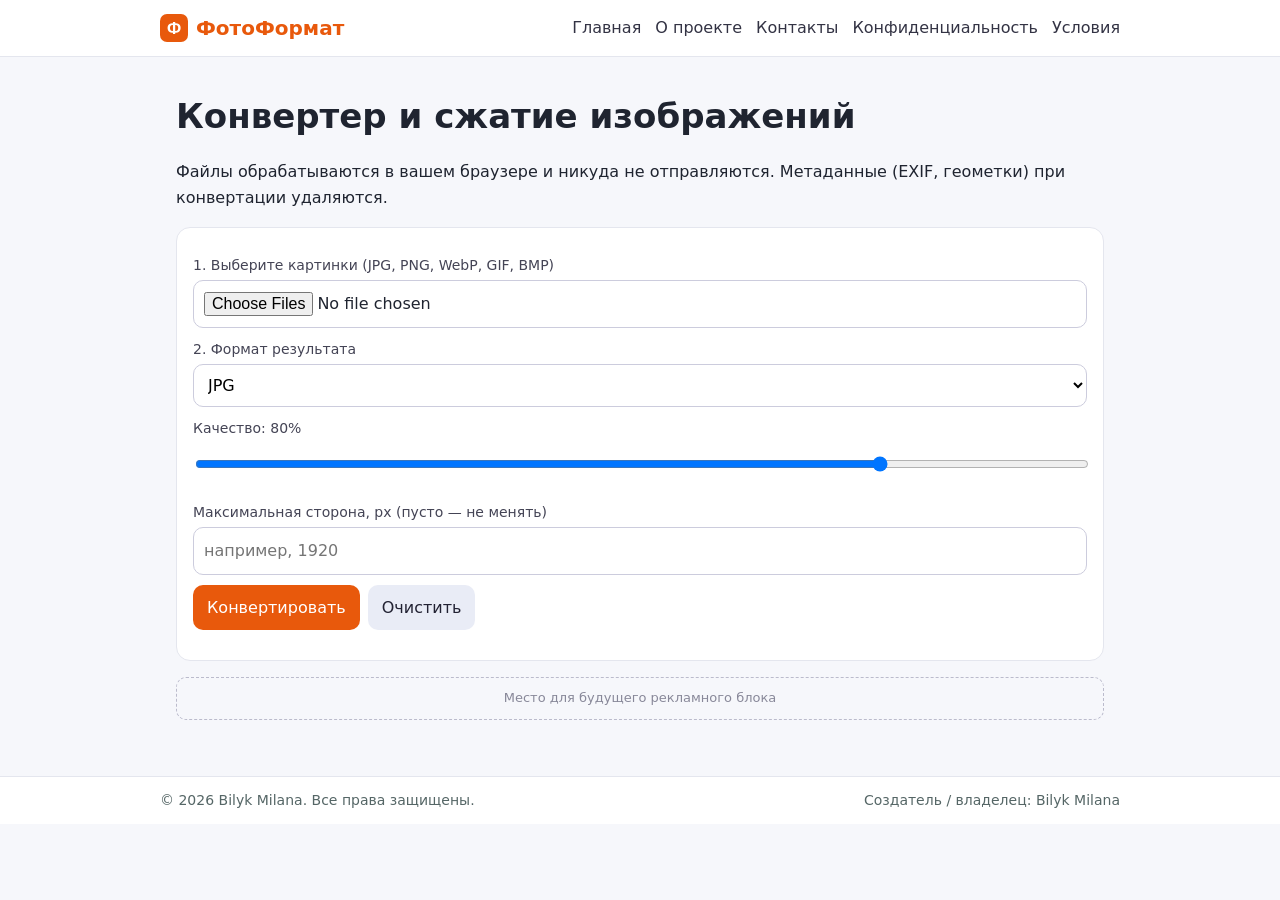
<file: index.html>
<!doctype html><html lang="ru"><head><meta charset="utf-8"><meta name="viewport" content="width=device-width,initial-scale=1">
<title>ФотоФормат — конвертер и сжатие изображений JPG, PNG, WebP онлайн</title><meta name="description" content="Бесплатно конвертируйте и сжимайте картинки: JPG, PNG, WebP, изменение размера, пакетная обработка. Файлы не покидают ваш браузер."><link rel="icon" href="/favicon.svg" type="image/svg+xml"><link rel="stylesheet" href="/style.css">
<meta property="og:title" content="ФотоФормат — конвертер и сжатие изображений JPG, PNG, WebP онлайн"><meta property="og:description" content="Бесплатно конвертируйте и сжимайте картинки: JPG, PNG, WebP, изменение размера, пакетная обработка. Файлы не покидают ваш браузер."><meta property="og:type" content="website"><meta property="og:locale" content="ru_RU"><meta property="og:site_name" content="ФотоФормат">
<meta name="author" content="Bilyk Milana"><meta name="copyright" content="© 2026 Bilyk Milana"></head><body>
<header><div class="w"><a class="logo" href="/"><svg width="28" height="28" viewBox="0 0 32 32"><rect width="32" height="32" rx="8" fill="var(--a)"/><text x="16" y="23" font-size="19" text-anchor="middle" fill="#fff" font-family="sans-serif" font-weight="700">Ф</text></svg>ФотоФормат</a><nav><a href="/">Главная</a><a href="/about.html">О проекте</a><a href="/contacts.html">Контакты</a><a href="/privacy.html">Конфиденциальность</a><a href="/terms.html">Условия</a></nav></div></header>
<main><h1>Конвертер и сжатие изображений</h1><p>Файлы обрабатываются в вашем браузере и никуда не отправляются. Метаданные (EXIF, геометки) при конвертации удаляются.</p><section class="card"><label for="f">1. Выберите картинки (JPG, PNG, WebP, GIF, BMP)</label><input id="f" type="file" accept="image/jpeg,image/png,image/webp,image/gif,image/bmp" multiple><label for="fmt">2. Формат результата</label><select id="fmt"><option value="image/jpeg">JPG</option><option value="image/png">PNG (качество не влияет)</option><option value="image/webp">WebP</option></select><label for="q">Качество: <span id="qv">80%</span></label><input id="q" type="range" min="10" max="100" value="80"><label for="mx">Максимальная сторона, px (пусто — не менять)</label><input id="mx" type="number" min="16" max="8000" inputmode="numeric" placeholder="например, 1920"><div class="btns"><button id="go">Конвертировать</button><button class="alt" id="zip" style="display:none">Скачать всё в ZIP</button><button class="alt" id="clr">Очистить</button></div><p id="msg" class="note"></p><div id="list" style="overflow-x:auto"></div></section><div class="slot">Место для будущего рекламного блока</div></main>
<footer><div class="w"><span>© 2026 Bilyk Milana. Все права защищены.</span><span>Создатель / владелец: Bilyk Milana</span></div></footer><script src="/app.js"></script></body></html>
</file>
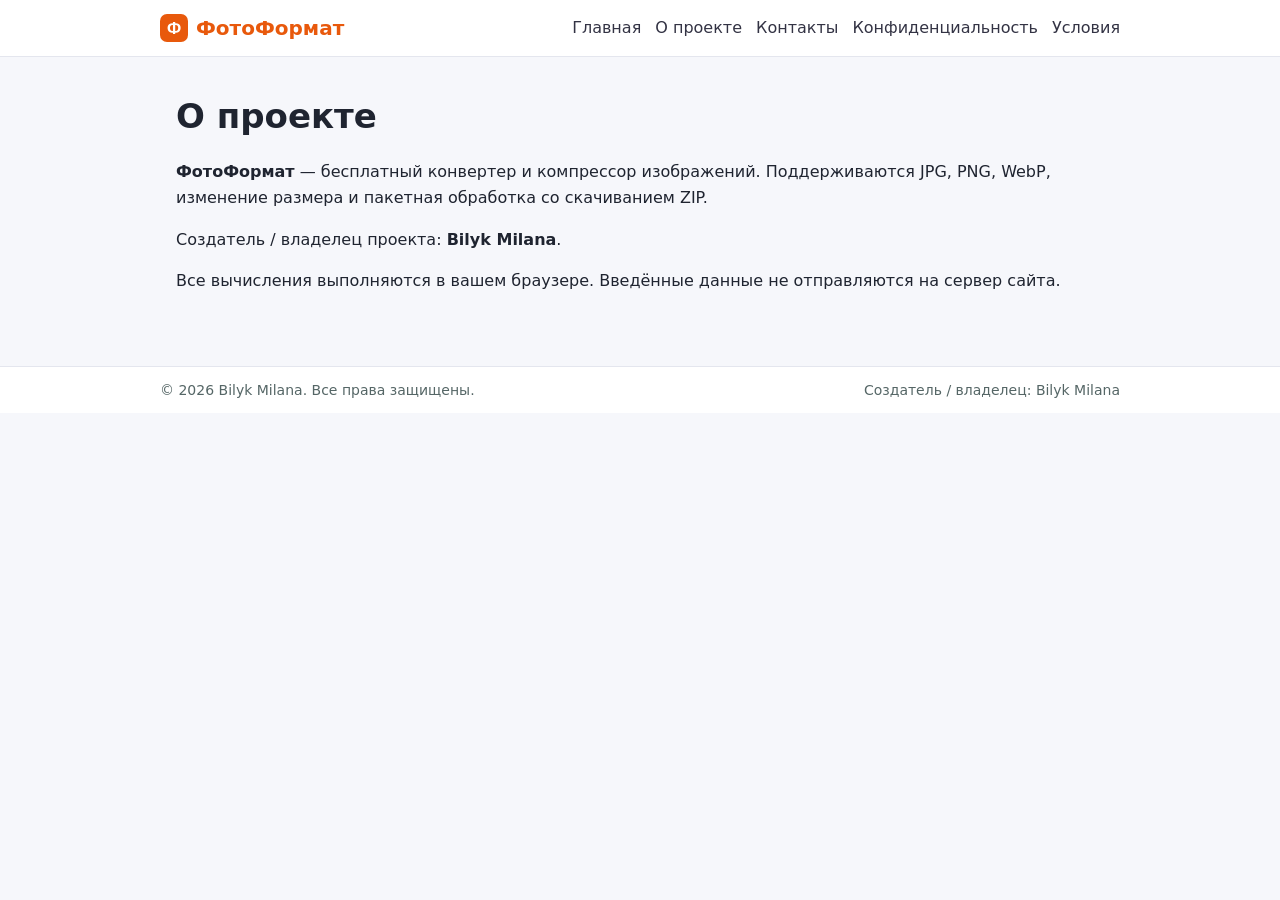
<file: about.html>
<!doctype html><html lang="ru"><head><meta charset="utf-8"><meta name="viewport" content="width=device-width,initial-scale=1">
<title>О проекте — ФотоФормат</title><meta name="description" content="Бесплатно конвертируйте и сжимайте картинки: JPG, PNG, WebP, изменение размера, пакетная обработка. Файлы не покидают ваш браузер."><link rel="icon" href="/favicon.svg" type="image/svg+xml"><link rel="stylesheet" href="/style.css">
<meta property="og:title" content="О проекте — ФотоФормат"><meta property="og:description" content="Бесплатно конвертируйте и сжимайте картинки: JPG, PNG, WebP, изменение размера, пакетная обработка. Файлы не покидают ваш браузер."><meta property="og:type" content="website"><meta property="og:locale" content="ru_RU"><meta property="og:site_name" content="ФотоФормат">
<meta name="author" content="Bilyk Milana"><meta name="copyright" content="© 2026 Bilyk Milana"></head><body>
<header><div class="w"><a class="logo" href="/"><svg width="28" height="28" viewBox="0 0 32 32"><rect width="32" height="32" rx="8" fill="var(--a)"/><text x="16" y="23" font-size="19" text-anchor="middle" fill="#fff" font-family="sans-serif" font-weight="700">Ф</text></svg>ФотоФормат</a><nav><a href="/">Главная</a><a href="/about.html">О проекте</a><a href="/contacts.html">Контакты</a><a href="/privacy.html">Конфиденциальность</a><a href="/terms.html">Условия</a></nav></div></header>
<main><h1>О проекте</h1><p><b>ФотоФормат</b> — бесплатный конвертер и компрессор изображений. Поддерживаются JPG, PNG, WebP, изменение размера и пакетная обработка со скачиванием ZIP.</p><p>Создатель / владелец проекта: <b>Bilyk Milana</b>.</p><p>Все вычисления выполняются в вашем браузере. Введённые данные не отправляются на сервер сайта.</p></main>
<footer><div class="w"><span>© 2026 Bilyk Milana. Все права защищены.</span><span>Создатель / владелец: Bilyk Milana</span></div></footer></body></html>
</file>
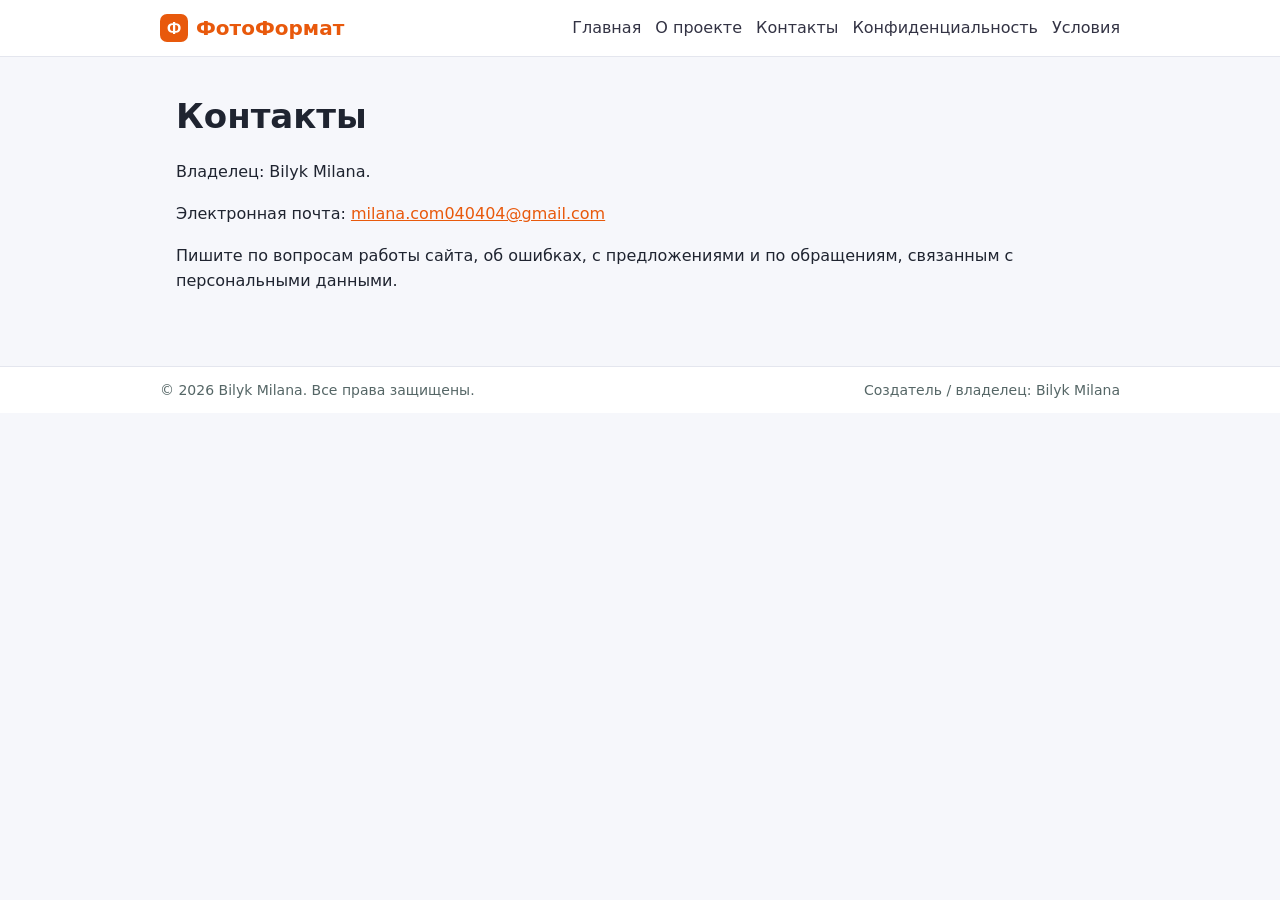
<file: contacts.html>
<!doctype html><html lang="ru"><head><meta charset="utf-8"><meta name="viewport" content="width=device-width,initial-scale=1">
<title>Контакты — ФотоФормат</title><meta name="description" content="Бесплатно конвертируйте и сжимайте картинки: JPG, PNG, WebP, изменение размера, пакетная обработка. Файлы не покидают ваш браузер."><link rel="icon" href="/favicon.svg" type="image/svg+xml"><link rel="stylesheet" href="/style.css">
<meta property="og:title" content="Контакты — ФотоФормат"><meta property="og:description" content="Бесплатно конвертируйте и сжимайте картинки: JPG, PNG, WebP, изменение размера, пакетная обработка. Файлы не покидают ваш браузер."><meta property="og:type" content="website"><meta property="og:locale" content="ru_RU"><meta property="og:site_name" content="ФотоФормат">
<meta name="author" content="Bilyk Milana"><meta name="copyright" content="© 2026 Bilyk Milana"></head><body>
<header><div class="w"><a class="logo" href="/"><svg width="28" height="28" viewBox="0 0 32 32"><rect width="32" height="32" rx="8" fill="var(--a)"/><text x="16" y="23" font-size="19" text-anchor="middle" fill="#fff" font-family="sans-serif" font-weight="700">Ф</text></svg>ФотоФормат</a><nav><a href="/">Главная</a><a href="/about.html">О проекте</a><a href="/contacts.html">Контакты</a><a href="/privacy.html">Конфиденциальность</a><a href="/terms.html">Условия</a></nav></div></header>
<main><h1>Контакты</h1><p>Владелец: Bilyk Milana.</p><p>Электронная почта: <a href="mailto:milana.com040404@gmail.com">milana.com040404@gmail.com</a></p><p>Пишите по вопросам работы сайта, об ошибках, с предложениями и по обращениям, связанным с персональными данными.</p></main>
<footer><div class="w"><span>© 2026 Bilyk Milana. Все права защищены.</span><span>Создатель / владелец: Bilyk Milana</span></div></footer></body></html>
</file>
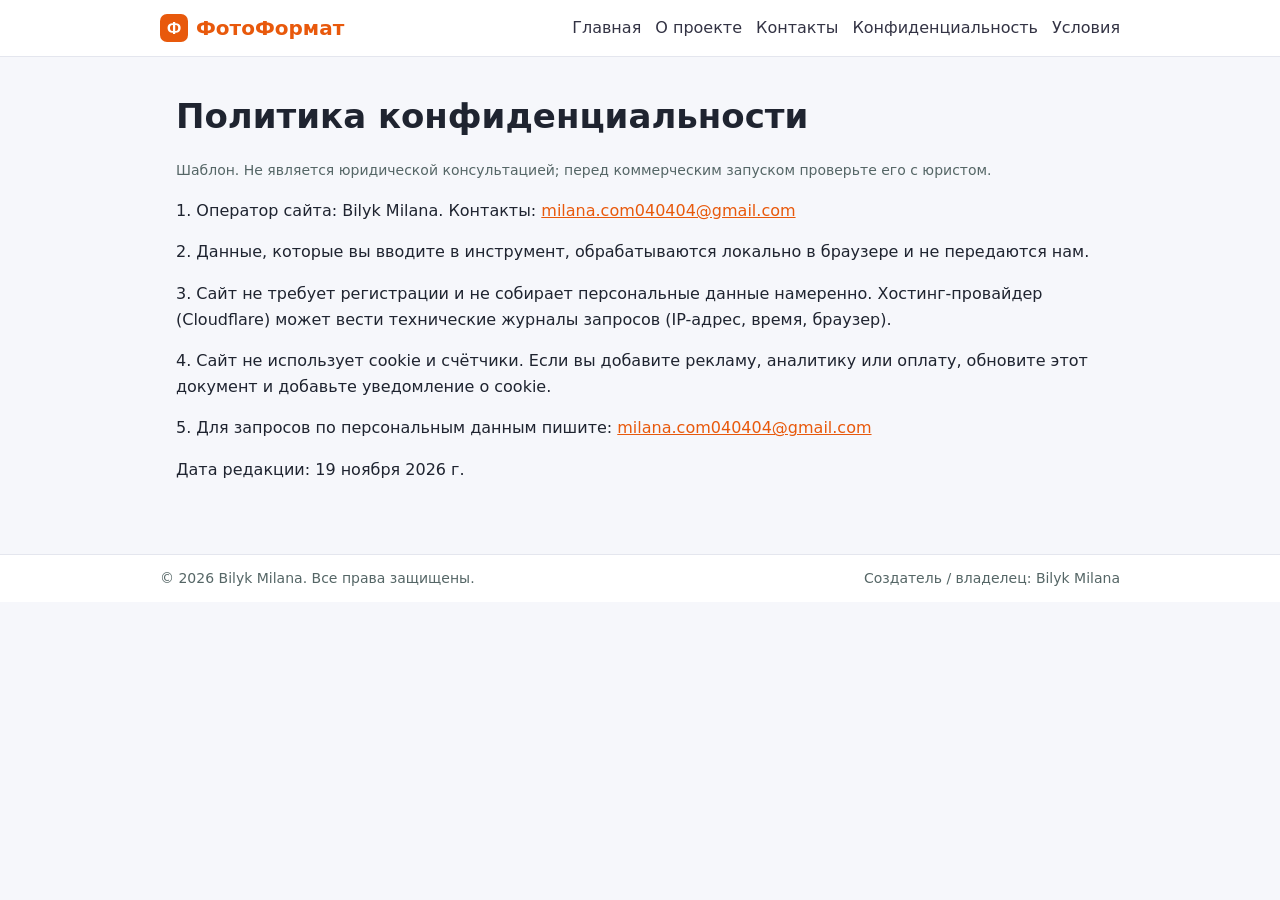
<file: privacy.html>
<!doctype html><html lang="ru"><head><meta charset="utf-8"><meta name="viewport" content="width=device-width,initial-scale=1">
<title>Политика конфиденциальности — ФотоФормат</title><meta name="description" content="Бесплатно конвертируйте и сжимайте картинки: JPG, PNG, WebP, изменение размера, пакетная обработка. Файлы не покидают ваш браузер."><link rel="icon" href="/favicon.svg" type="image/svg+xml"><link rel="stylesheet" href="/style.css">
<meta property="og:title" content="Политика конфиденциальности — ФотоФормат"><meta property="og:description" content="Бесплатно конвертируйте и сжимайте картинки: JPG, PNG, WebP, изменение размера, пакетная обработка. Файлы не покидают ваш браузер."><meta property="og:type" content="website"><meta property="og:locale" content="ru_RU"><meta property="og:site_name" content="ФотоФормат">
<meta name="author" content="Bilyk Milana"><meta name="copyright" content="© 2026 Bilyk Milana"></head><body>
<header><div class="w"><a class="logo" href="/"><svg width="28" height="28" viewBox="0 0 32 32"><rect width="32" height="32" rx="8" fill="var(--a)"/><text x="16" y="23" font-size="19" text-anchor="middle" fill="#fff" font-family="sans-serif" font-weight="700">Ф</text></svg>ФотоФормат</a><nav><a href="/">Главная</a><a href="/about.html">О проекте</a><a href="/contacts.html">Контакты</a><a href="/privacy.html">Конфиденциальность</a><a href="/terms.html">Условия</a></nav></div></header>
<main><h1>Политика конфиденциальности</h1><p class="note">Шаблон. Не является юридической консультацией; перед коммерческим запуском проверьте его с юристом.</p>
<p>1. Оператор сайта: Bilyk Milana. Контакты: <a href="mailto:milana.com040404@gmail.com">milana.com040404@gmail.com</a></p><p>2. Данные, которые вы вводите в инструмент, обрабатываются локально в браузере и не передаются нам.</p>
<p>3. Сайт не требует регистрации и не собирает персональные данные намеренно. Хостинг-провайдер (Cloudflare) может вести технические журналы запросов (IP-адрес, время, браузер).</p>
<p>4. Сайт не использует cookie и счётчики. Если вы добавите рекламу, аналитику или оплату, обновите этот документ и добавьте уведомление о cookie.</p>
<p>5. Для запросов по персональным данным пишите: <a href="mailto:milana.com040404@gmail.com">milana.com040404@gmail.com</a></p><p>Дата редакции: 19 ноября 2026 г.</p></main>
<footer><div class="w"><span>© 2026 Bilyk Milana. Все права защищены.</span><span>Создатель / владелец: Bilyk Milana</span></div></footer></body></html>
</file>
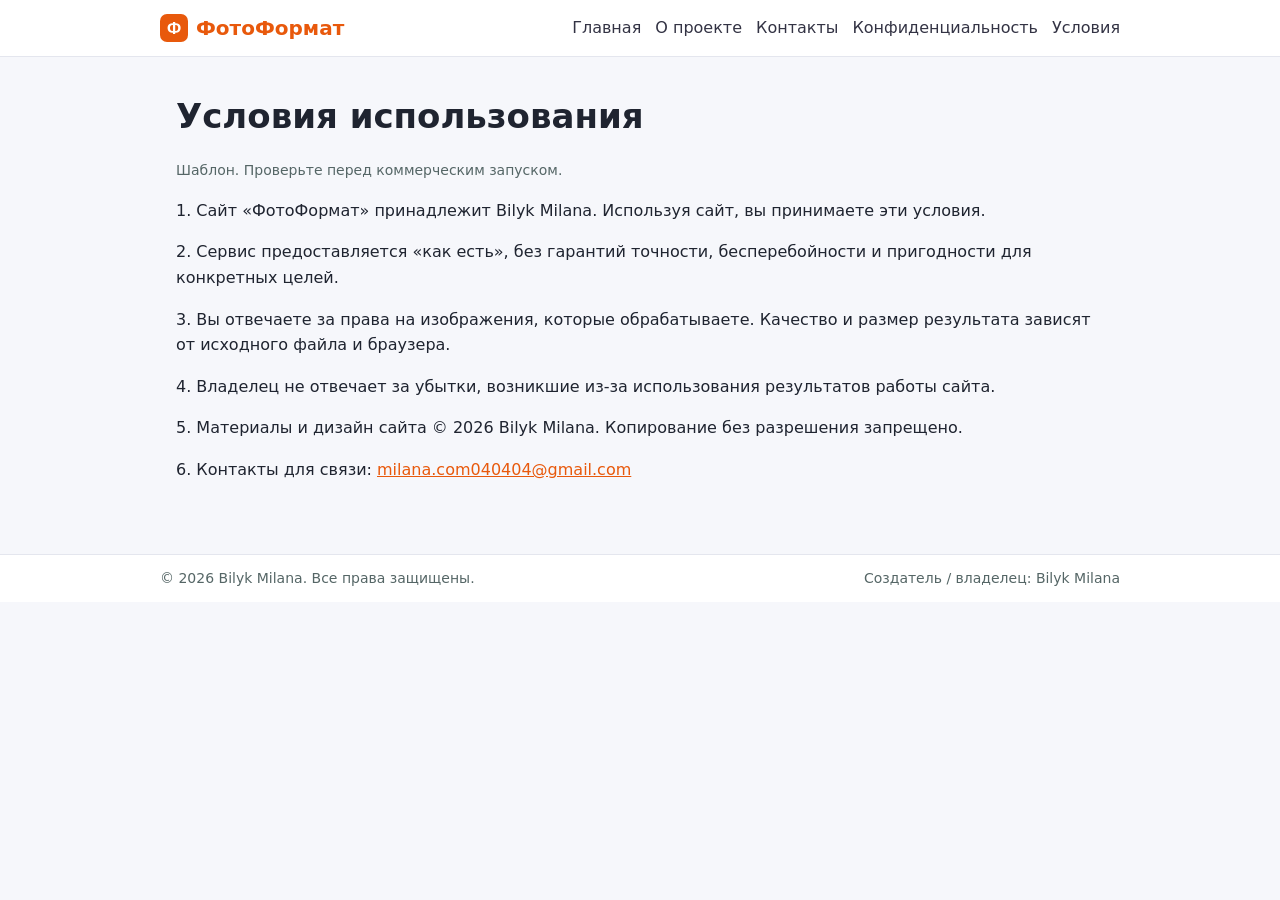
<file: terms.html>
<!doctype html><html lang="ru"><head><meta charset="utf-8"><meta name="viewport" content="width=device-width,initial-scale=1">
<title>Условия использования — ФотоФормат</title><meta name="description" content="Бесплатно конвертируйте и сжимайте картинки: JPG, PNG, WebP, изменение размера, пакетная обработка. Файлы не покидают ваш браузер."><link rel="icon" href="/favicon.svg" type="image/svg+xml"><link rel="stylesheet" href="/style.css">
<meta property="og:title" content="Условия использования — ФотоФормат"><meta property="og:description" content="Бесплатно конвертируйте и сжимайте картинки: JPG, PNG, WebP, изменение размера, пакетная обработка. Файлы не покидают ваш браузер."><meta property="og:type" content="website"><meta property="og:locale" content="ru_RU"><meta property="og:site_name" content="ФотоФормат">
<meta name="author" content="Bilyk Milana"><meta name="copyright" content="© 2026 Bilyk Milana"></head><body>
<header><div class="w"><a class="logo" href="/"><svg width="28" height="28" viewBox="0 0 32 32"><rect width="32" height="32" rx="8" fill="var(--a)"/><text x="16" y="23" font-size="19" text-anchor="middle" fill="#fff" font-family="sans-serif" font-weight="700">Ф</text></svg>ФотоФормат</a><nav><a href="/">Главная</a><a href="/about.html">О проекте</a><a href="/contacts.html">Контакты</a><a href="/privacy.html">Конфиденциальность</a><a href="/terms.html">Условия</a></nav></div></header>
<main><h1>Условия использования</h1><p class="note">Шаблон. Проверьте перед коммерческим запуском.</p>
<p>1. Сайт «ФотоФормат» принадлежит Bilyk Milana. Используя сайт, вы принимаете эти условия.</p><p>2. Сервис предоставляется «как есть», без гарантий точности, бесперебойности и пригодности для конкретных целей.</p>
<p>3. Вы отвечаете за права на изображения, которые обрабатываете. Качество и размер результата зависят от исходного файла и браузера.</p><p>4. Владелец не отвечает за убытки, возникшие из-за использования результатов работы сайта.</p>
<p>5. Материалы и дизайн сайта © 2026 Bilyk Milana. Копирование без разрешения запрещено.</p><p>6. Контакты для связи: <a href="mailto:milana.com040404@gmail.com">milana.com040404@gmail.com</a></p></main>
<footer><div class="w"><span>© 2026 Bilyk Milana. Все права защищены.</span><span>Создатель / владелец: Bilyk Milana</span></div></footer></body></html>
</file>
<file: style.css>
:root{--a:#e8590c}*{box-sizing:border-box}body{margin:0;font:16px/1.6 system-ui,sans-serif;color:#1f2430;background:#f6f7fb}
a{color:var(--a)}header,footer{background:#fff;border-bottom:1px solid #e4e6ee;padding:12px 16px}footer{border:0;border-top:1px solid #e4e6ee;margin-top:40px;font-size:14px;color:#566}
.w{max-width:960px;margin:0 auto;display:flex;flex-wrap:wrap;gap:8px 20px;align-items:center;justify-content:space-between}
.logo{display:flex;align-items:center;gap:8px;font-weight:700;font-size:20px;color:var(--a);text-decoration:none}
nav{display:flex;gap:14px;flex-wrap:wrap}nav a{text-decoration:none;color:#334}main{max-width:960px;margin:0 auto;padding:16px}
h1{font-size:clamp(24px,5vw,34px);line-height:1.2}.card{background:#fff;border:1px solid #e4e6ee;border-radius:14px;padding:16px;margin:16px 0}
textarea,input,select{width:100%;padding:10px;border:1px solid #ccd;border-radius:10px;font:inherit;background:#fff}textarea{min-height:200px;resize:vertical}
button{background:var(--a);color:#fff;border:0;border-radius:10px;padding:10px 14px;font:inherit;cursor:pointer}button.alt{background:#e9ecf6;color:#223}
.btns,.tabs{display:flex;flex-wrap:wrap;gap:8px;margin-top:10px}.stats{display:grid;grid-template-columns:repeat(auto-fit,minmax(130px,1fr));gap:8px;margin-top:10px}
.stat{background:#f1f3fa;border-radius:10px;padding:8px 10px}.stat b{display:block;font-size:20px}label{display:block;margin:10px 0 4px;font-size:14px;color:#445}
.res{margin-top:14px;background:#f1f3fa;border-radius:10px;padding:12px}.res div{display:flex;justify-content:space-between;gap:10px;padding:3px 0}
.tabs button.on{outline:3px solid var(--a)}.todo{background:#fff3c4;padding:1px 6px;border-radius:6px}.slot{border:1px dashed #bbc;border-radius:10px;padding:10px;color:#889;text-align:center;font-size:13px}
.note{font-size:14px;color:#566}table{border-collapse:collapse;width:100%}td,th{border-bottom:1px solid #e4e6ee;padding:6px;text-align:left}
</file>
